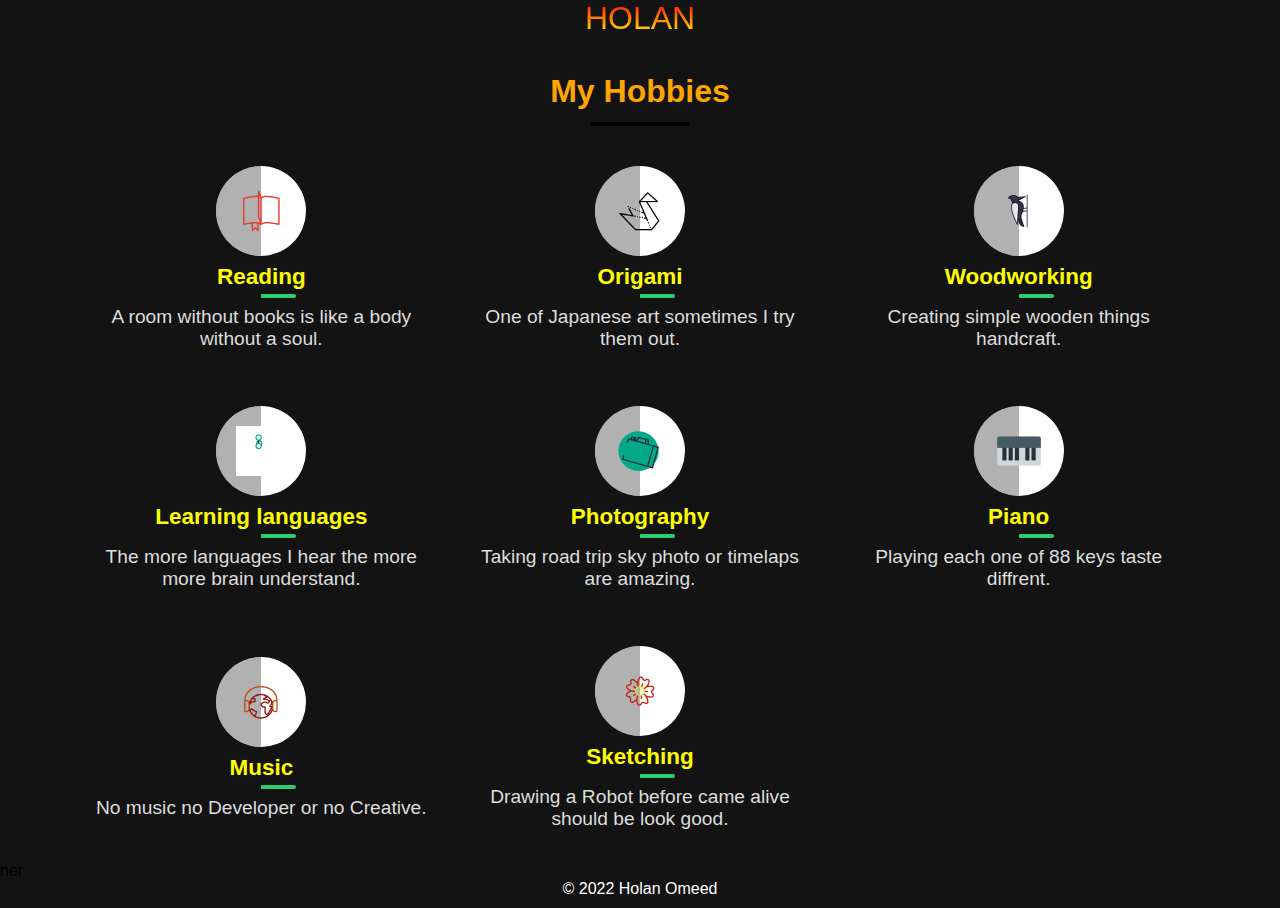
<file: hobbies.html>
<html lang="en">

<head>
    <meta charset="UTF-8">
    <meta http-equiv="X-UA-Compatible" content="IE=edge">
    <meta name="viewport" content="width=device-width, initial-scale=1.0">
    <link rel="stylesheet" href="style.css">
    <link
        href="https://fonts.googleapis.com/css2?family=Roboto:wght@100;300;400;500;700;900&family=Sen:wght@400;700;800&display=swap"
        rel="stylesheet">
    <link rel="stylesheet" href="https://cdnjs.cloudflare.com/ajax/libs/font-awesome/5.15.2/css/all.min.css">
    <title>My Hobbies</title>
    <link rel="icon" href="ai.png">
</head>

<body>

  
  <center>  
    <a href="index.html" id="navbar__logo">HOLAN</a>
  </center>
 
<div class="hobby">
        <div class="My__Hobby">
            <h1>My Hobbies</h1>
        </div>
        <div class="hobby__container">

            <div class="hobby__box">
                <div class="hobby__title">
                    <div class="hobby__image">
                        <img src="img/book.gif" class="image__icon">
                    </div>
                    <h3>Reading</h3>
                </div>
                <p>A room without books is like a body without a soul.</p>
            </div>
            <div class="hobby__box">
                <div class="hobby__title">
                    <div class="hobby__image">
                        <img src="img/origami.png" class="image__icon">
                    </div>
                    <h3>Origami</h3>
                </div>
                <p>One of Japanese art sometimes I try them out.</p>
            </div>
            <div class="hobby__box">
                <div class="hobby__title">
                    <div class="hobby__image">
                        <img src="img/wood.gif" class="image__icon">
                    </div>
                    <h3>Woodworking</h3>
                </div>
                <p>Creating simple wooden things handcraft.</p>
            </div>
            <div class="hobby__box">
                <div class="hobby__title">
                    <div class="hobby__image">
                        <img src="img/learn.gif" class="image__icon">
                    </div>
                    <h3>Learning languages</h3>
                </div>
                <p>The more languages I hear the more more brain understand.</p>
            </div>
            <div class="hobby__box">
                <div class="hobby__title">
                    <div class="hobby__image">
                        <img src="img/camera.gif" class="image__icon">
                    </div>
                    <h3>Photography</h3>
                </div>
                <p>Taking road trip sky photo or timelaps are amazing.</p>
            </div>
            <div class="hobby__box">
                <div class="hobby__title">
                    <div class="hobby__image">
                        <img src="img/piano.png" class="image__icon">
                    </div>
                    <h3>Piano</h3>
                </div>
                <p>Playing each one of 88 keys taste diffrent.</p>
            </div>
            <div class="hobby__box">
                <div class="hobby__title">
                    <div class="hobby__image">
                        <img src="img/music.gif" class="image__icon">
                    </div>
                    <h3>Music</h3>
                </div>
                <p>No music no Developer or no Creative.</p>
            </div>
            <div class="hobby__box">
                <div class="hobby__title">
                    <div class="hobby__image">
                        <img src="img/Sketch.gif" class="image__icon">
                    </div>
                    <h3>Sketching</h3>
                </div>
                <p>Drawing a Robot before came alive should be look good.</p>
            </div>

        </div>ner
    </div>


    <p class="website__rights">© 2022 Holan Omeed</p>
</body>

</html>
</file>
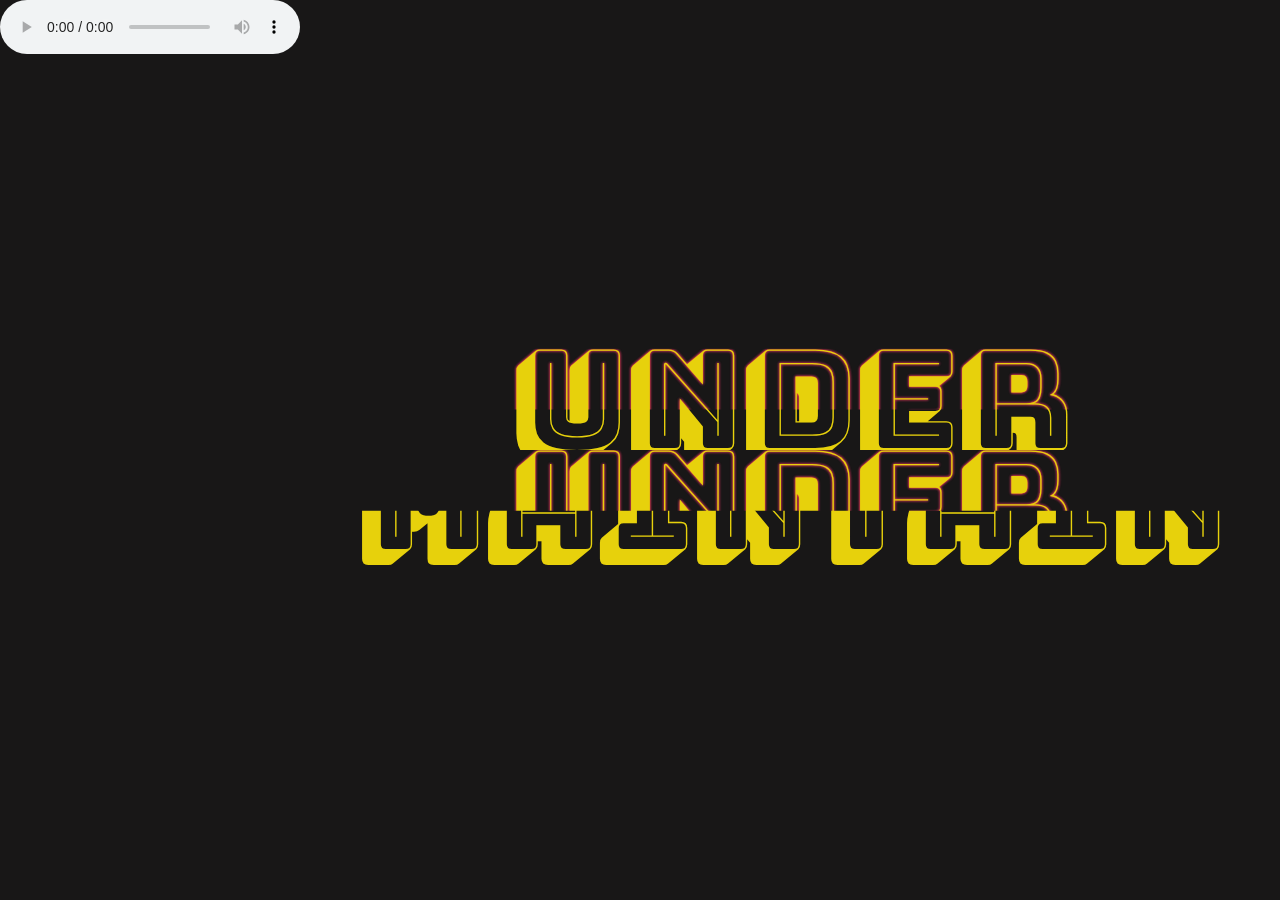
<file: maintain.html>
<!DOCTYPE html>
<html lang="en">
<head>
    <meta charset="UTF-8">
    <meta name="viewport" content="width=device-width, initial-scale=1.0">
    <title>Holan</title>
    <link rel="icon" href="img/ai.png">
    <style>

@import url("https://fonts.googleapis.com/css?family=Bungee+Shade");
:root {
  --f-size: 15;
  --f-unit: 1vmin;
  --f: calc(var(--f-size) * var(--f-unit));
  --bg: #181717;
}

*, *::after, *::before {
  box-sizing: border-box;
}

body {
  font-family: "Bungee Shade", cursive;
  font-size: var(--f);
  background-color: var(--bg);
  display: flex;
  min-height: 100vh;
  margin: 0;
  overflow: hidden;
}

p {
  flex: 1;
  line-height: 0.75;
  margin: auto;
  color: #e7d10c;
  text-align: center;
  transform: scaleX(var(--scale, 1));
  animation: glitch-p 11s infinite alternate;
}
p::before, p::after {
  --top: 0;
  --left: 0;
  --v-height: 30%;
  --n-tenth: calc(var(--f-size) * .1 * var(--top));
  --t-cut: calc(var(--n-tenth) / var(--f-size) * 100%);
  --b-cut: calc(var(--t-cut) + var(--v-height));
  content: attr(data-text);
  position: absolute;
  width: 100%;
  left: 0;
  text-align: center;
  transform: translateX(calc(var(--left) * 100%));
  filter: drop-shadow(0 0 transparent);
  text-shadow: calc(var(--left) * -3em) 0 0.02em rgb(248, 108, 0), calc(var(--left) * -6em) 0 0.02em #ff00e1;
  background-color: var(--bg);
  clip-path: polygon(0% var(--t-cut), 100% var(--t-cut), 100% var(--b-cut), 0% var(--b-cut));
}
p::before {
  animation: glitch-b 1.7s infinite alternate-reverse;
}
p::after {
  animation: glitch-a 3.1s infinite alternate;
}

@keyframes glitch-p {
  17% {
    --scale: .87;
  }
  31% {
    --scale: 1.1;
  }
  37% {
    --scale: 1.3;
  }
  47% {
    --scale: .91;
  }
  87% {
    --scale: 1;
  }
}
@keyframes glitch-a {
  10%, 30%, 50%, 70%, 90% {
    --top: 0;
    --left: 0;
  }
  0% {
    --v-height: 15%;
  }
  20% {
    --left: .005;
  }
  40% {
    --left: .01;
    --v-height: 20%;
    --top: 3;
  }
  60% {
    --left: .03;
    --v-height: 25%;
    --top: 6;
  }
  80% {
    --left: .07;
    --v-height: 5%;
    --top: 8;
  }
  100% {
    --left: .083;
    --v-height: 30%;
    --top: 1;
  }
}
@keyframes glitch-b {
  10%, 30%, 50%, 70%, 90% {
    --top: 0;
    --left: 0;
  }
  0% {
    --v-height: 15%;
    --top: 10;
  }
  20% {
    --left: -.005;
  }
  40% {
    --left: -.01;
    --v-height: 17%;
    --top: 3;
  }
  60% {
    --left: -.03;
    --v-height: 35%;
    --top: 6;
  }
  80% {
    --left: -.07;
    --v-height: 5%;
    --top: 8;
  }
  100% {
    --left: -.083;
    --v-height: 30%;
    --top: 1;
  }
}
    .My__Radio{
    display: flex;
    flex-direction: column;
    justify-content: center;
    align-items: center;
  }
  .My__Radio h2{
    background-color: #f9fd00;
    background-image: linear-gradient(to right, #ff0844 0%, #f7673c 100%);
    background-size: 100%;
    -webkit-background-clip: text;
    -moz-background-clip: text;
    -webkit-text-fill-color: transparent;
    -moz-text-fill-color: transparent;
    margin-bottom: 5rem;
    font-size: 2.5rem;
    text-align: center;
  }

    </style>
</head>
<body>
    <!--
    <div class="content">
        <div class="text" data-text="This Website is under maintain">This Website is under maintain</div>
    </div>-->
    <audio id="station" controls autoplay>
        <source src="https://stream.zeno.fm/azt91tsfashvv" type="audio/aac">
    </audio>
    <p id="player" data-text="under maintain">under maintain</p>
    
    
    
     <script>
        var station =document.getElementById("station");
        var icon = document.getElementById("player");
        icon.onclick=function(){
        if(station.paused){
        station.play();
        }else{
        station.pause();
            }
     </script>
</body>
</html>
</file>
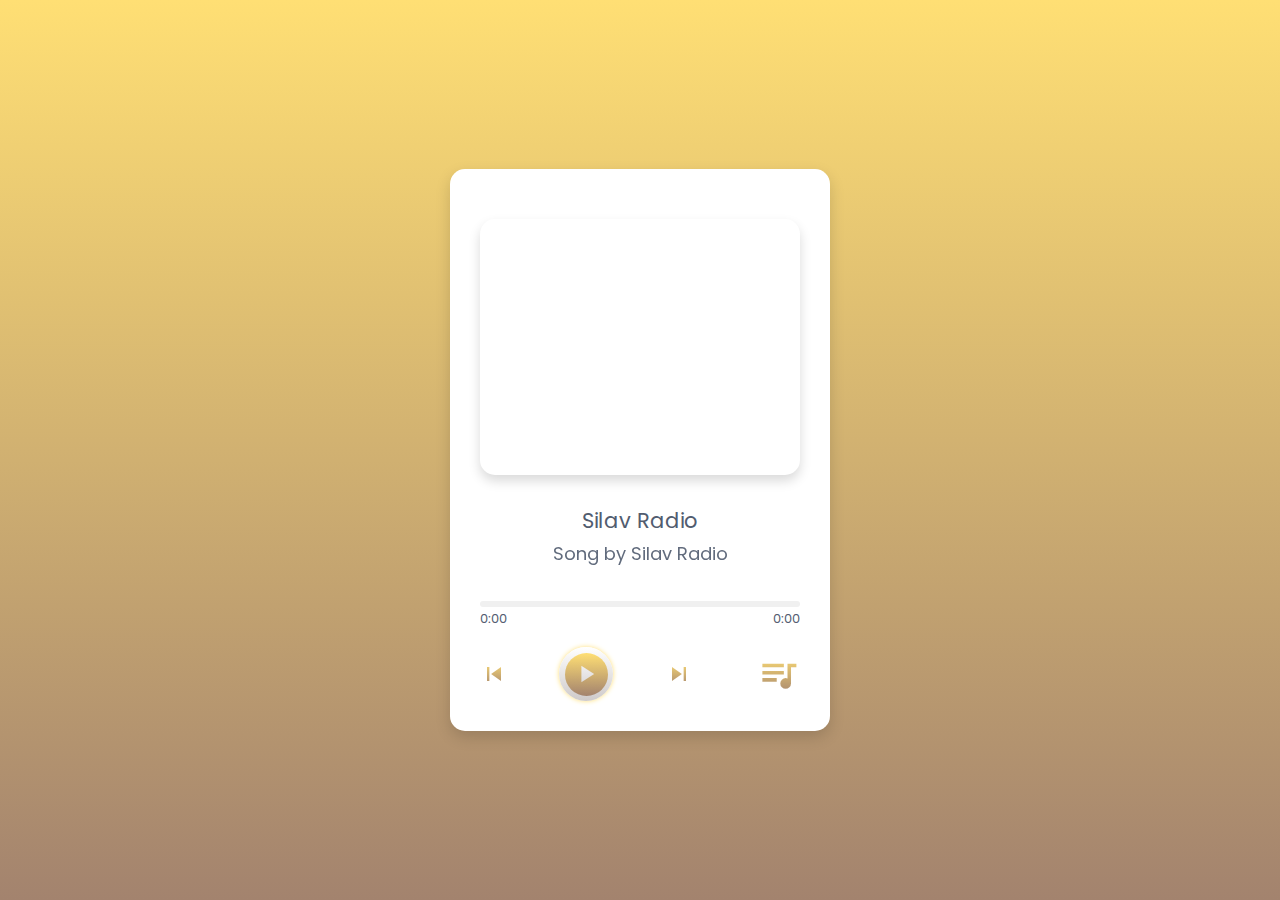
<file: radio.html>
<!DOCTYPE html>
<!-- Coding By CodingNepal - youtube.com/codingnepal -->
<html lang="en">
<head>
  <meta charset="UTF-8">
  <meta name="viewport" content="width=device-width, initial-scale=1.0">
  <title>Holan Radio</title>
  <link rel="stylesheet" href="css/style.css">
  <link rel="stylesheet" href="https://fonts.googleapis.com/icon?family=Material+Icons">
</head>
<body>
  <div class="wrapper">
    <!-- <div class="top-bar">
      <i class="material-icons">expand_more</i>
      <span>Now Playing</span>
      <i class="material-icons">more_horiz</i>
    </div> -->
    <div class="img-area">
      <!-- <img src="" alt=""> -->
    </div>
    <div class="song-details">
      <p class="name"></p>
      <p class="artist"></p>
    </div>
    <div class="progress-area">
      <div class="progress-bar">
        <audio id="main-audio" src=""></audio>
      </div>
      <div class="song-timer">
        <span class="current-time">0:00</span>
        <span class="max-duration">0:00</span>
      </div>
    </div>
    <div class="controls">
      <!-- <i hidden id="repeat-plist" class="material-icons" title="Playlist looped">repeat</i> -->
      <i id="prev" class="material-icons">skip_previous</i>
      <div class="play-pause">
        <i class="material-icons play">play_arrow</i>
      </div>
      <i id="next" class="material-icons">skip_next</i>
      <i id="more-music" class="material-icons">queue_music</i>
    </div>
    <div class="music-list">
      <div class="header">
        <div class="row">
          <i class= "list material-icons">queue_music</i>
          <span>Radio list</span>
        </div>
        <i id="close" class="material-icons">close</i>
      </div>
      <ul>
        <!-- here li list are coming from js -->
      </ul>
    </div>
  </div>

  <script src="js/music-list.js"></script>
  <script src="js/script.js"></script>

</body>
</html>
</file>
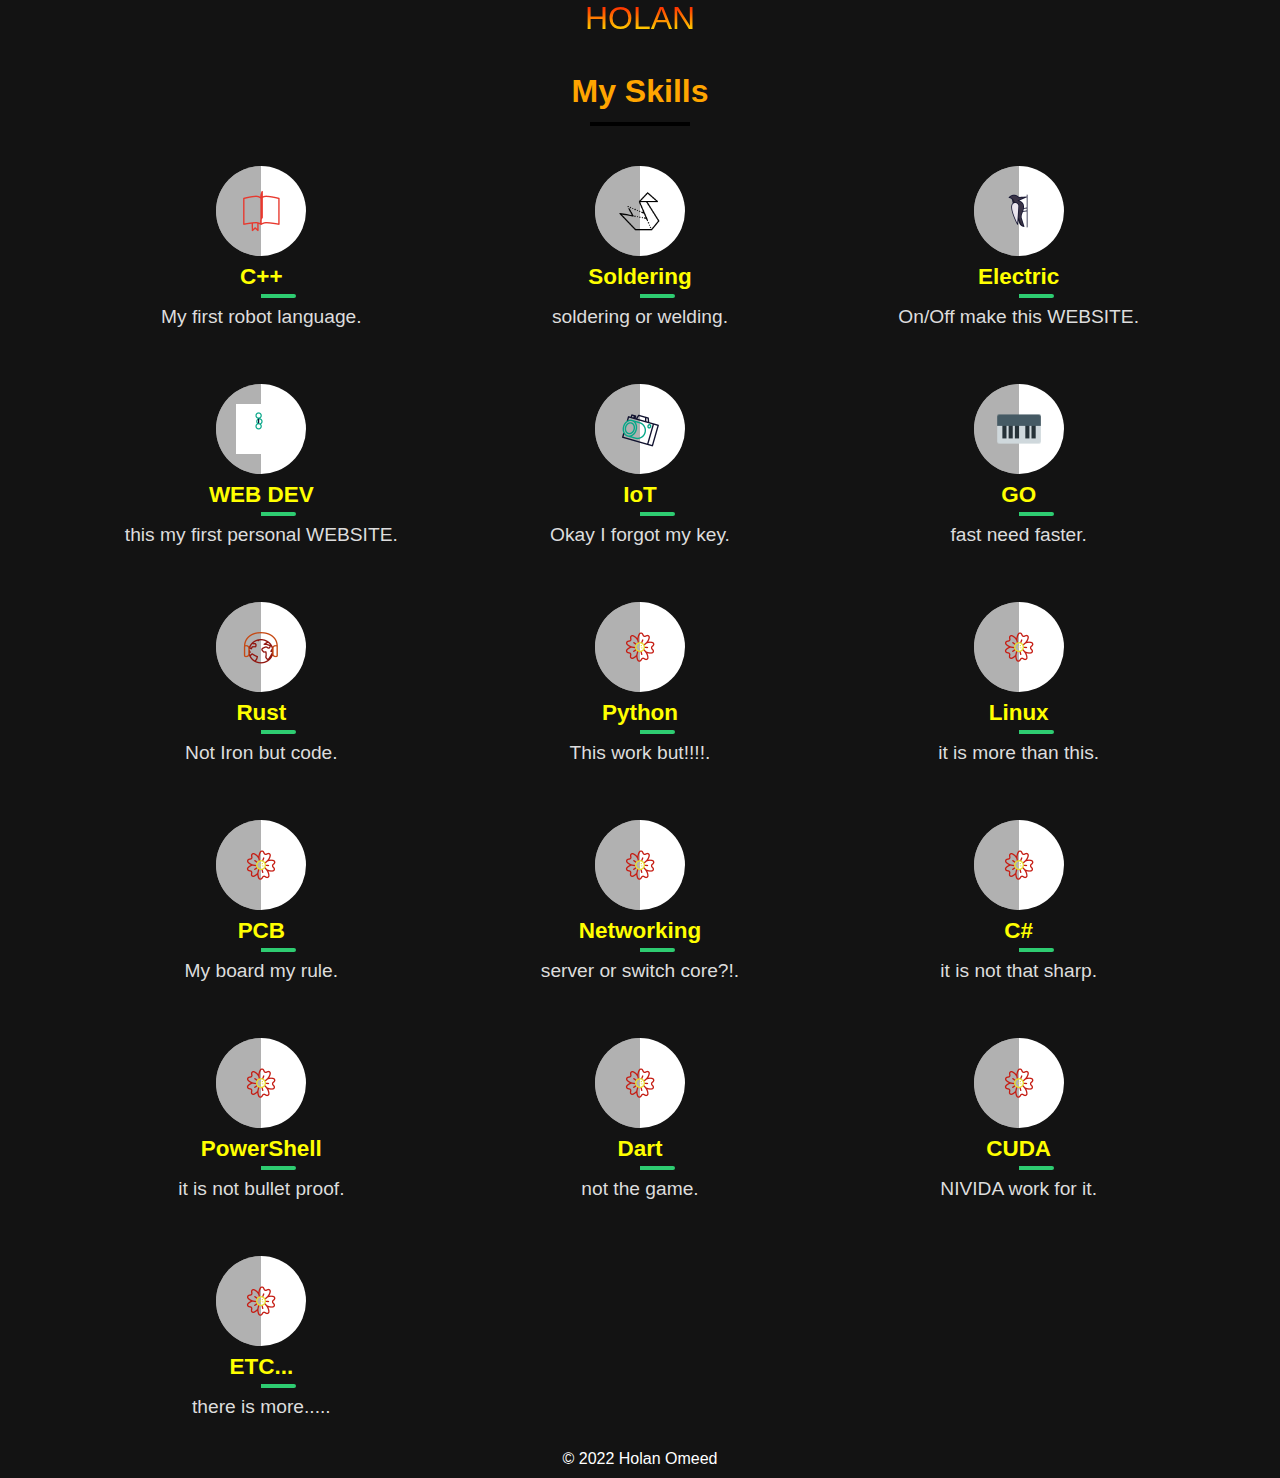
<file: skill.html>
<html lang="en">

<head>
    <meta charset="UTF-8">
    <meta http-equiv="X-UA-Compatible" content="IE=edge">
    <meta name="viewport" content="width=device-width, initial-scale=1.0">
    <link rel="stylesheet" href="style.css">
    <link
        href="https://fonts.googleapis.com/css2?family=Roboto:wght@100;300;400;500;700;900&family=Sen:wght@400;700;800&display=swap"
        rel="stylesheet">
    <link rel="stylesheet" href="https://cdnjs.cloudflare.com/ajax/libs/font-awesome/5.15.2/css/all.min.css">
    <title>My Hobbies</title>
    <link rel="icon" href="ai.png">
</head>

<body>

  
  <center>  
    <a href="index.html" id="navbar__logo">HOLAN</a>
  </center>
 
<div class="hobby">
        <div class="My__Hobby">
            <h1>My Skills</h1>
        </div>
        <div class="hobby__container">

            <div class="hobby__box">
                <div class="hobby__title">
                    <div class="hobby__image">
                        <img src="img/book.gif" class="image__icon">
                    </div>
                    <h3>C++</h3>
                </div>
                <p>My first robot language.</p>
            </div>
            <div class="hobby__box">
                <div class="hobby__title">
                    <div class="hobby__image">
                        <img src="img/origami.png" class="image__icon">
                    </div>
                    <h3>Soldering</h3>
                </div>
                <p>soldering or welding.</p>
            </div>
            <div class="hobby__box">
                <div class="hobby__title">
                    <div class="hobby__image">
                        <img src="img/wood.gif" class="image__icon">
                    </div>
                    <h3>Electric</h3>
                </div>
                <p>On/Off make this WEBSITE.</p>
            </div>
            <div class="hobby__box">
                <div class="hobby__title">
                    <div class="hobby__image">
                        <img src="img/learn.gif" class="image__icon">
                    </div>
                    <h3>WEB DEV</h3>
                </div>
                <p>this my first personal WEBSITE.</p>
            </div>
            <div class="hobby__box">
                <div class="hobby__title">
                    <div class="hobby__image">
                        <img src="img/camera.gif" class="image__icon">
                    </div>
                    <h3>IoT</h3>
                </div>
                <p>Okay I forgot my key.</p>
            </div>
            <div class="hobby__box">
                <div class="hobby__title">
                    <div class="hobby__image">
                        <img src="img/piano.png" class="image__icon">
                    </div>
                    <h3>GO</h3>
                </div>
                <p>fast need faster.</p>
            </div>
            <div class="hobby__box">
                <div class="hobby__title">
                    <div class="hobby__image">
                        <img src="img/music.gif" class="image__icon">
                    </div>
                    <h3>Rust</h3>
                </div>
                <p>Not Iron but code.</p>
            </div>
            <div class="hobby__box">
                <div class="hobby__title">
                    <div class="hobby__image">
                        <img src="img/Sketch.gif" class="image__icon">
                    </div>
                    <h3>Python</h3>
                </div>
                <p>This work but!!!!.</p>
            </div>
            <div class="hobby__box">
                <div class="hobby__title">
                    <div class="hobby__image">
                        <img src="img/Sketch.gif" class="image__icon">
                    </div>
                    <h3>Linux</h3>
                </div>
                <p>it is more than this.</p>
            </div>
            <div class="hobby__box">
                <div class="hobby__title">
                    <div class="hobby__image">
                        <img src="img/Sketch.gif" class="image__icon">
                    </div>
                    <h3>PCB</h3>
                </div>
                <p>My board my rule.</p>
            </div>
            <div class="hobby__box">
                <div class="hobby__title">
                    <div class="hobby__image">
                        <img src="img/Sketch.gif" class="image__icon">
                    </div>
                    <h3>Networking</h3>
                </div>
                <p>server or switch core?!.</p>
            </div>
            <div class="hobby__box">
                <div class="hobby__title">
                    <div class="hobby__image">
                        <img src="img/Sketch.gif" class="image__icon">
                    </div>
                    <h3>C#</h3>
                </div>
                <p>it is not that sharp.</p>
            </div>
            <div class="hobby__box">
                <div class="hobby__title">
                    <div class="hobby__image">
                        <img src="img/Sketch.gif" class="image__icon">
                    </div>
                    <h3>PowerShell</h3>
                </div>
                <p>it is not bullet proof.</p>
            </div>
            <div class="hobby__box">
                <div class="hobby__title">
                    <div class="hobby__image">
                        <img src="img/Sketch.gif" class="image__icon">
                    </div>
                    <h3>Dart</h3>
                </div>
                <p>not the game.</p>
            </div>
            <div class="hobby__box">
                <div class="hobby__title">
                    <div class="hobby__image">
                        <img src="img/Sketch.gif" class="image__icon">
                    </div>
                    <h3>CUDA</h3>
                </div>
                <p>NIVIDA work for it.</p>
            </div>
            <div class="hobby__box">
                <div class="hobby__title">
                    <div class="hobby__image">
                        <img src="img/Sketch.gif" class="image__icon">
                    </div>
                    <h3>ETC...</h3>
                </div>
                <p>there is more.....</p>
            </div>
            
        </div>
    </div>


    <p class="website__rights">© 2022 Holan Omeed</p>
</body>

</html>
</file>
<file: style.css>
* {
  box-sizing: border-box;
  margin: 0;
  padding-top: 0;
  font-family: 'Kumbh Sans', sans-serif;
  scroll-behavior: smooth;
}
.movie-list-item-img{
  width: 400px;
  max-width: 100%;
  clip-path: circle();
}
body{
  background-color: #131313;
}
.Life {
  background: #131313;
  display: flex;
  flex-direction: column;
  justify-content: center;
  align-items: center;

  padding: 10rem 0;
  
}
/* Home */
#navbar__logo {
  background-color: #ff8177;
  background-image: linear-gradient(to top, #fffb00 0%, #ff0000 100%);
  background-size: 100%;
  -webkit-background-clip: text;
  -moz-background-clip: text;
  -webkit-text-fill-color: transparent;
  -moz-text-fill-color: transparent;
  align-items: center;
  cursor: pointer;
  text-decoration: none;
  font-size: 2rem;
  
}
/* copyright */
.website__rights {
  color: #fff;
  text-align: center;
  padding-bottom: 10px;
}

 

.Life h1 {
  background-color: #ff8177;
  background-image: linear-gradient(to right, #ff0844 0%, #f7673c 100%);
  background-size: 100%;
  -webkit-background-clip: text;
  -moz-background-clip: text;
  -webkit-text-fill-color: transparent;
  -moz-text-fill-color: transparent;
  margin-bottom: 5rem;
  font-size: 2.5rem;
  text-align: center;
}

.Life__wrapper {
  display: grid;
  grid-template-columns: 1fr 1fr 1fr 1fr 1fr;
  grid-template-rows: 1fr;
}

.Life__card {
  margin: 10px;
  height: 425px;
  width: 300px;
  border-radius: 4px;
  display: flex;
  flex-direction: column;
  justify-content: center;
  color: #fff;
  background-image: linear-gradient(to left, #ffd102 0%, #ff0800 100%);
  transition: 0.3s ease-in;
}

.Life__card:nth-child(2) {
  background: #1fa2ff;
  background: -webkit-linear-gradient(
    to right,
    #a6ffcb,
    #12d8fa,
    #1fa2ff
  ); 
  background: linear-gradient(
    to right,
    #a6ffcb,
    #12d8fa,
    #1fa2ff
  ); 
}

.Life__card:nth-child(3) {
  background-image: linear-gradient(
    -225deg,
    #231557 0%,
    #44107a 29%,
    #ff1361 67%,
    #fff800 100%
  );
}

.Life__card h2 {
  text-align: center;
}

.Life__card p {
  text-align: center;
  margin-top: 24px;
  font-size: 18px;
}

.Life__btn {
  display: flex;
  justify-content: center;
  margin-top: 16px;
}

.Life__card button {
  color: #fff;
  padding: 14px 24px;
  border: none;
  outline: none;
  border-radius: 4px;
  background: #131313;
  font-size: 1rem;
}

.Life__card button:hover {
  cursor: pointer;
}

.Life__card:hover {
  transform: scale(1.075);
  transition: 0.3s ease-in;
  cursor: pointer;
}

@media screen and (max-width: 1300px) {
  .Life__wrapper {
    grid-template-columns: 1fr 1fr;
  }
}

@media screen and (max-width: 768px) {
  .Life__wrapper {
    grid-template-columns: 1fr;
  }
  .Life h1 {
  font-size: 1.5rem;
  
}
}
/*___________________ for hobby part _________________*/
/*
.Life_h h1 {
  background-color: #ff8177;
  background-image: linear-gradient(to right, #ff0844 0%, #f7673c 100%);
  background-size: 100%;
  -webkit-background-clip: text;
  -moz-background-clip: text;
  -webkit-text-fill-color: transparent;
  -moz-text-fill-color: transparent;
  margin-bottom: 5rem;
  font-size: 2.5rem;
  text-align: center;
}

.Life_h__wrapper {
  display: grid;
  grid-template-columns: 1fr 1fr 1fr 1fr 1fr;
  grid-template-rows: 1fr;
}

.Life_h__card {
  margin: 10px;
  height: 400px;
  width: 400px;
  border-radius: 100%;
  display: flex;
  flex-direction: column;
  justify-content: center;
  color: #fff;
  background-image: linear-gradient(to left, #ffd102 0%, #ff0800 100%);
  transition: 0.3s ease-in;
}

.Life_h__card:nth-child(2) {
  background: #1fa2ff;
  background: -webkit-linear-gradient(
    to right,
    #a6ffcb,
    #12d8fa,
    #1fa2ff
  ); 
  background: linear-gradient(
    to right,
    #a6ffcb,
    #12d8fa,
    #1fa2ff
  ); 
}

.Life_h__card:nth-child(3) {
  background-image: linear-gradient(
    -225deg,
    #231557 0%,
    #44107a 29%,
    #ff1361 67%,
    #fff800 100%
  );
}

.Life_h__card h2 {
  text-align: center;
}

.Life_h__card p {
  text-align: center;
  margin-top: 24px;
  font-size: 18px;
}

.Life_h__btn {
  display: flex;
  justify-content: center;
  margin-top: 16px;
}

.Life_h__card button {
  color: #fff;
  padding: 14px 24px;
  border: none;
  outline: none;
  border-radius: 4px;
  background: #131313;
  font-size: 1rem;
}

.Life_h__card button:hover {
  cursor: pointer;
}

.Life_h__card:hover {
  transform: scale(1.075);
  transition: 0.3s ease-in;
  cursor: pointer;
}

@media screen and (max-width: 1300px) {
  .Life_h__wrapper {
    grid-template-columns: 1fr 1fr;
  }
}

@media screen and (max-width: 768px) {
  .Life_h__wrapper {
    grid-template-columns: 1fr;
  }
  .Life_h h1 {
  font-size: 1.5rem;
  
}
}*/

.hobby{
  padding-top: 20px;
}
.My__Hobby{
  text-align: center;
  color:orange;
  padding: 1rem;
  position: relative;
}
.My__Hobby:after{
  content: '';
  position:absolute;
  bottom:0;
  left:50%;
  transform:translateX(-50%);
  height:4px;
  width:100px;
  background-color: black;
}
.hobby__container{
display: grid;
grid-template-columns: repeat(3,1fr);
justify-content:center;
align-items:center;
text-align:center;
grid-gap: 1rem;
padding: 1rem 80px;
font-size: 1.2rem;
}
.hobby__box{
  padding:1rem;
  color: #ddd;
  cursor: pointer;
}

.hobby__box:hover > .hobby__title:after,.hobby__box:hover > .hobby__title:before{width: 35px;}
.hobby__box:hover .hobby__image{
  transform: translateY(-10px);
}
.hobby__title{
  display: flex;
  flex-direction: column;
  align-items:center;
  padding: 0.5rem;
  margin-bottom:0.5rem;
  position: relative;
}
.hobby__title:after{
  content: '';
  position: absolute;
  bottom: 0;
  right: 50%;
  width: 0;
  height:4px;
  border-radius: 2px 0 0 2px;
background-color: #2ecc71;
transition:.5s;
}
.hobby__title:before{
  content: '';
  position: absolute;
  bottom: 0;
  left: 50%;
  width: 35px;
  height:4px;
  border-radius: 0 2px 2px 0;
background-color: #2ecc71;
transition:.5s;
}
.hobby__image{
  width: 90px;
  height: 90px;
  position: relative;
  border-radius: 45px;
  background-color: #fff;
  display: flex;
  justify-content:center;
  align-items:center;
  transition: .5s;
}
.hobby__image:after{
content: '';
position:absolute;
top: 0;
left: 0;
width: 50%;
height: 90px;
background-color: rgba(100, 100, 100, 0.5);
border-radius: 45px 0 0 45px;
}

.image__icon{
  width: 50px;
  z-index: 2;
}

.hobby__title h3{
color: yellow;
margin-top: 0.5rem;
}

@media screen and (max-width:990px){
  .hobby__container{
    grid-template-columns: repeat(2,1fr);
    padding:2rem 50px;
  }
}
</file>
<file: css/style.css>
@import url('https://fonts.googleapis.com/css2?family=Poppins:wght@200;300;400;500;600;700&display=swap');
*{
  margin: 0;
  padding: 0;
  box-sizing: border-box;
  font-family: "Poppins", sans-serif;
}
*::before, *::after{
  padding: 0;
  margin: 0;
}
:root{
  --pink: #ffdf74;
  --violet: #a3836e;
  --lightblack: #515C6F;
  --white: #ffffff;
  --darkwhite: #cecaca;
  --pinkshadow: #fcffcb;
  --lightbshadow: rgba(0,0,0,0.15);
}
body{
  display: flex;
  align-items: center;
  justify-content: center;
  min-height: 100vh;
  background: linear-gradient(var(--pink) 0%, var(--violet) 100%);
}
.wrapper{
  width: 380px;
  padding: 25px 30px;
  overflow: hidden;
  position: relative;
  border-radius: 15px;
  background: var(--white);
  box-shadow: 0px 6px 15px var(--lightbshadow);
}
.wrapper i{
  cursor: pointer;
}
.top-bar, .progress-area .song-timer, 
.controls, .music-list .header, .music-list ul li{
  display: flex;
  align-items: center;
  justify-content: space-between;
}
.top-bar i{
  font-size: 30px;
  color: var(--lightblack);
}
.top-bar i:first-child{
  margin-left: -7px;
}
.top-bar span{
  font-size: 18px;
  margin-left: -3px;
  color: var(--lightblack);
}
.img-area{
  width: 100%;
  height: 256px;
  overflow: hidden;
  margin-top: 25px;
  border-radius: 15px;
  box-shadow: 0px 6px 12px var(--lightbshadow);
}
.img-area img{
  width: 100%;
  height: 100%;
  object-fit: cover;
}
.song-details{
  text-align: center;
  margin: 30px 0;
}
.song-details p{
  color: var(--lightblack);
}
.song-details .name{
  font-size: 21px;
}
.song-details .artist{
  font-size: 18px;
  opacity: 0.9;
  line-height: 35px;
}
.progress-area{
  height: 6px;
  width: 100%;
  border-radius: 50px;
  background: #f0f0f0;
  cursor: pointer;
}
.progress-area .progress-bar{
  height: inherit;
  width: 0%;
  position: relative;
  border-radius: inherit;
  background: linear-gradient(90deg, var(--pink) 0%, var(--violet) 100%);
}
.progress-bar::before{
  content: "";
  position: absolute;
  height: 12px;
  width: 12px;
  border-radius: 50%;
  top: 50%;
  right: -5px;
  z-index: 2;
  opacity: 0;
  pointer-events: none;
  transform: translateY(-50%);
  background: inherit;
  transition: opacity 0.2s ease;
}
.progress-area:hover .progress-bar::before{
  opacity: 1;
  pointer-events: auto;
}
.progress-area .song-timer{
  margin-top: 2px;
}
.song-timer span{
  font-size: 13px;
  color: var(--lightblack);
}
.controls{
  margin: 40px 0 5px 0;
}
.controls i{
  font-size: 28px;
  user-select: none;
  background: linear-gradient(var(--pink) 0%, var(--violet) 100%);
  background-clip: text;
  -webkit-background-clip: text;
  -webkit-text-fill-color: transparent;
}
.controls i:nth-child(2),
.controls i:nth-child(4){
  font-size: 43px;
}
.controls #prev{
  margin-right: -13px;
}
.controls #next{
  margin-left: -13px;
}
.controls .play-pause{
  height: 54px;
  width: 54px;
  display: flex;
  cursor: pointer;
  align-items: center;
  justify-content: center;
  border-radius: 50%;
  background: linear-gradient(var(--white) 0%, var(--darkwhite) 100%);
  box-shadow: 0px 0px 5px var(--pink);
}
.play-pause::before{
  position: absolute;
  content: "";
  height: 43px;
  width: 43px;
  border-radius: inherit;
  background: linear-gradient(var(--pink) 0%, var(--violet) 100%);
}
.play-pause i{
  height: 43px;
  width: 43px;
  line-height: 43px;
  text-align: center;
  background: inherit;
  background-clip: text;
  -webkit-background-clip: text;
  -webkit-text-fill-color: transparent;
  position: absolute;
}

.music-list{
  position: absolute;
  background: var(--white);
  width: 100%;
  left: 0;
  bottom: -55%;
  opacity: 0;
  pointer-events: none;
  z-index: 5;
  padding: 15px 30px;
  border-radius: 15px;
  box-shadow: 0px -5px 10px rgba(0,0,0,0.1);
  transition: all 0.15s ease-out;
}
.music-list.show{
  bottom: 0;
  opacity: 1;
  pointer-events: auto;
}
.header .row{
  display: flex;
  align-items: center;
  font-size: 19px;
  color: var(--lightblack);
}
.header .row i{
  cursor: default;
}
.header .row span{
  margin-left: 5px;
}
.header #close{
  font-size: 22px;
  color: var(--lightblack);
}
.music-list ul{
  margin: 10px 0;
  max-height: 260px;
  overflow: auto;
}
.music-list ul::-webkit-scrollbar{
  width: 0px;
}
.music-list ul li{
  list-style: none;
  display: flex;
  cursor: pointer;
  padding-bottom: 10px;
  margin-bottom: 5px;
  color: var(--lightblack);
  border-bottom: 1px solid #E5E5E5;
}
.music-list ul li:last-child{
  border-bottom: 0px;
}
.music-list ul li .row span{
  font-size: 17px;
}
.music-list ul li .row p{
  opacity: 0.9;
}
ul li .audio-duration{
  font-size: 16px;
}
ul li.playing{
  pointer-events: none;
  color: var(--violet);
}
</file>
